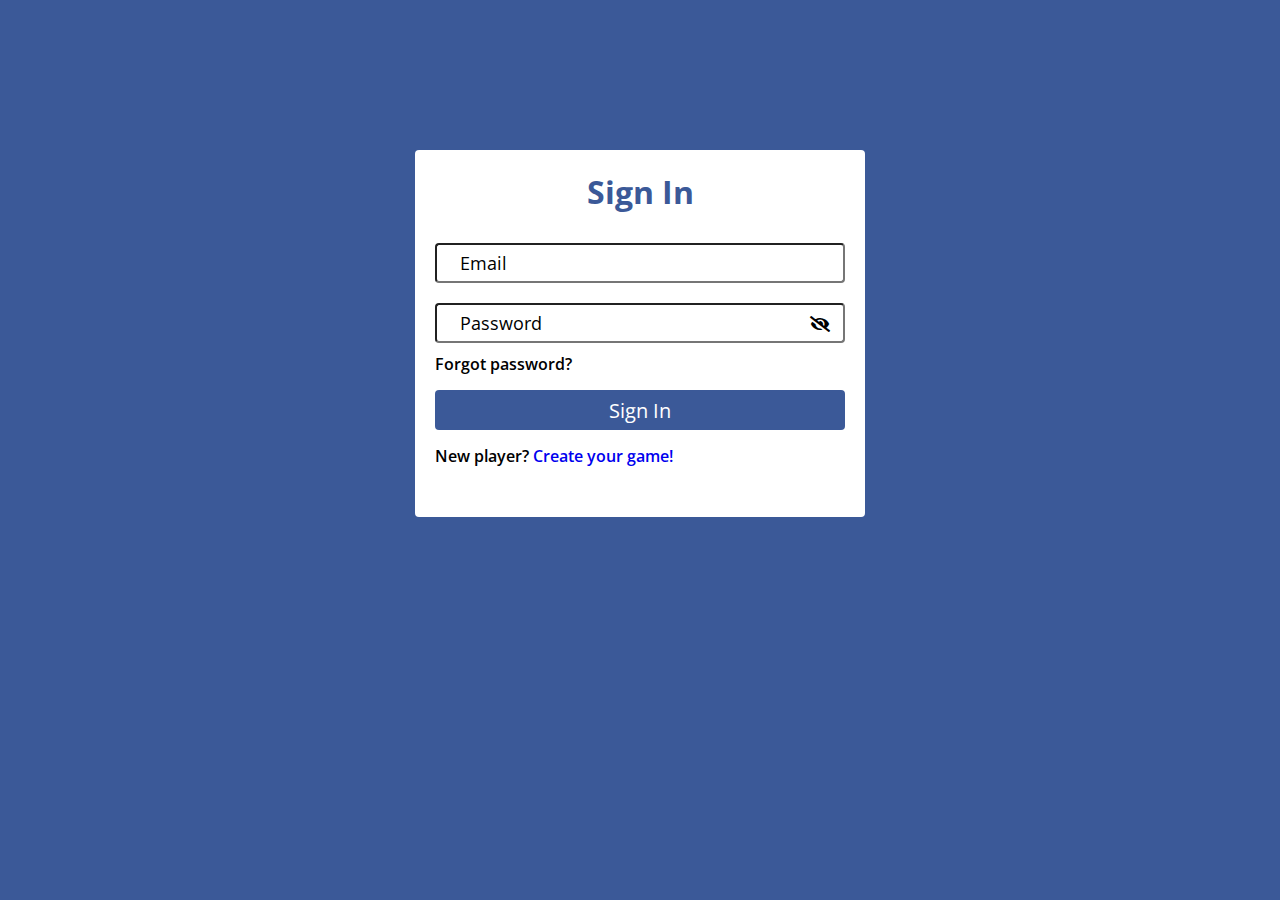
<file: public/index.html>
<!DOCTYPE html>
<html lang="en">
<head>
  <meta charset="UTF-8">
  <meta name="viewport" content="width=device-width, initial-scale=1.0">
  <link rel="stylesheet" href="https://use.fontawesome.com/releases/v5.5.0/css/all.css" type="text/css">
  <link rel="stylesheet" href="style.css">
  <title>Account | Sign in</title>
</head>
<body>
  <div class="sign-in">
    <h2>Sign In</h2>
    <form class="signIn">
      <div class="form-group">
        <input type="email" id="email" onfocus="focussed(id)" onfocusout="notFocussed(id)" autocomplete="off" required/>
        <label for="email">Email</label>
      </div>
      <div class="form-group icon">
        <input type="password" id="password" onfocus="focussed(id)" onfocusout="notFocussed(id)" autocomplete="off" style="margin-bottom: 10px;" required/>
        <label for="password">Password</label>
        <span onclick="icon()"><i class="fas fa-eye-slash"></i></span>
      </div>
      <span></span>
      <p onclick="forgot()">Forgot password?</p>
      <button class="btn">Sign In</button>
      <h3>New player? <a href="sign_up.html">Create your game!</a></h3>
    </form>
  </div>

  <script>

    const icon = () => {
      const spanIcon = document.querySelector('.icon > span');
      if(spanIcon.innerHTML === "<i class=\"fas fa-eye-slash\"></i>"){
        spanIcon.innerHTML = "<i class=\"fas fa-eye\"></i>";
        document.querySelector('#password').setAttribute('type','text');
      }
      else if(spanIcon.innerHTML === "<i class=\"fas fa-eye\"></i>"){
        spanIcon.innerHTML = "<i class=\"fas fa-eye-slash\"></i>";
        document.querySelector('#password').setAttribute('type','password');
      }
    }

    const focussed = (id) => {
      document.querySelector(`#${id}`).style.border = "3px solid #3b5998";
    }

    const notFocussed = (id) => {
      if(document.querySelector(`#${id}`).value === ''){
        document.querySelector(`#${id}`).style.border = "2px solid #000";
      }
    }

    document.querySelector('.signIn').addEventListener('submit',(e)=>{

      e.preventDefault();

      const email = document.querySelector('#email').value;
      const pass = document.querySelector('#password').value;

      const users = JSON.parse(localStorage.getItem('users'));

      for(let i=0; i<users.length; i++){
        if(users[i].Email === email && users[i].Password === pass){
          window.location.href = "home.html";
        }
      }
      document.querySelector('form > span').className = "error";
      document.querySelector('form > span').innerHTML = "Email and Password doesn't match";

      setTimeout(()=>{
        document.querySelector('form > span').classList.remove('error');
        document.querySelector('form > span').innerHTML = "";
      },3000);

    });

    const forgot = (e) => {
      alert("Please don't expect that much, this is just a simple login/logout UI!");
    }

  </script>
</body>
</html>
</file>
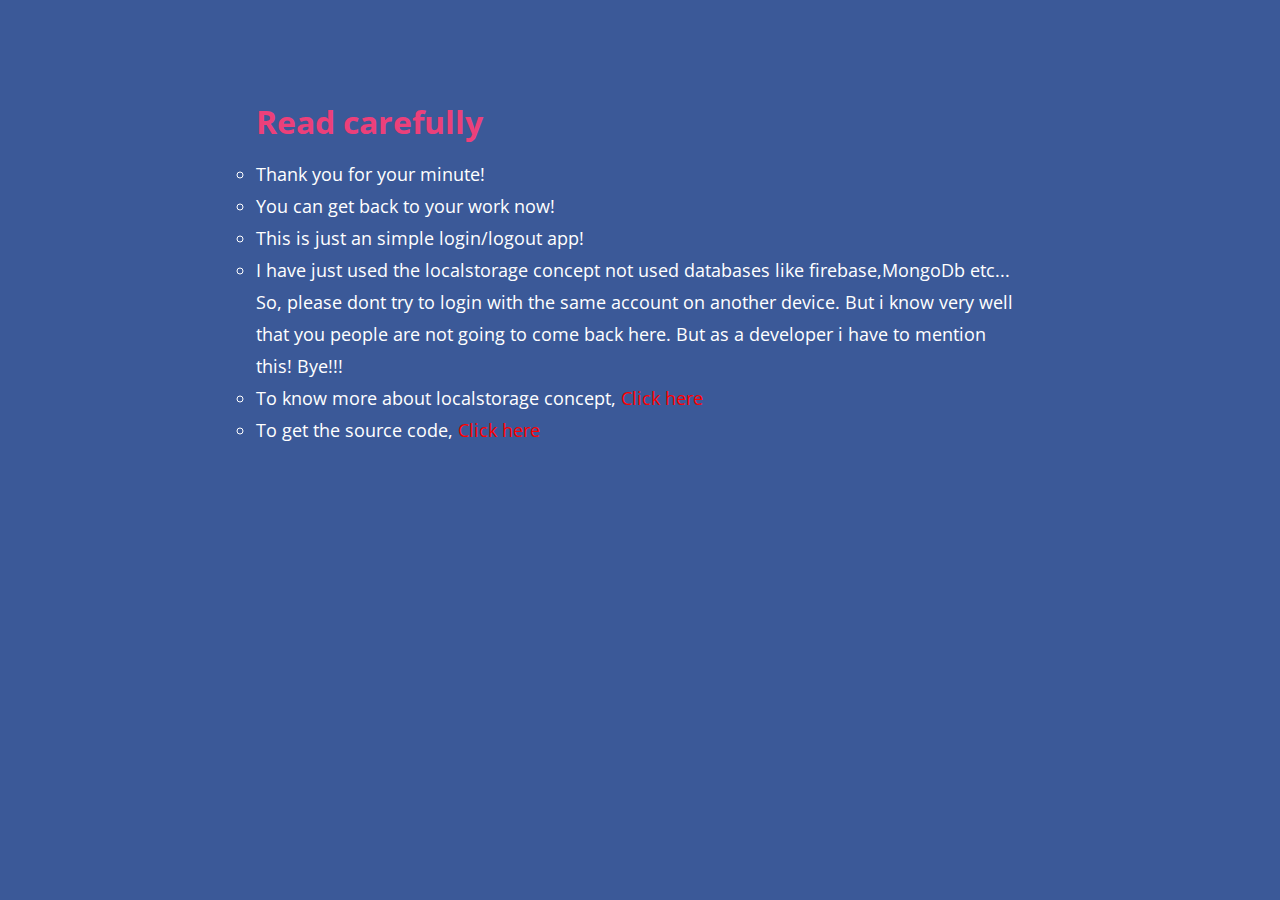
<file: public/home.html>
<!DOCTYPE html>
<html lang="en">
<head>
  <meta charset="UTF-8">
  <meta name="viewport" content="width=device-width, initial-scale=1.0">
  <link rel="stylesheet" href="style.css">
  <title>Home</title>
</head>
<body>
  <div class="home">
    <h2>Read carefully</h2>
    <ul>
      <li>Thank you for your minute!</li>
      <li>You can get back to your work now!</li>
      <li>This is just an simple login/logout app!</li>
      <li>I have just used the localstorage concept not used databases like firebase,MongoDb etc... So, please dont try to login with the same account on another device. But i know very well that you people are not going to come back here. But as a developer i have to mention this! Bye!!!</li>
      <li>To know more about localstorage concept, <a style="text-decoration: dashed;color:red;"  target="_blank" href="https://www.w3schools.com/jsref/prop_win_localstorage.asp">Click here</a></li>
      <li>To get the source code, <a style="color:red;" href="https://github.com/g-rajesh/login-ui" target="_blank">Click here</a></li>
    </ul>
  </div>
</body>
</html>
</file>
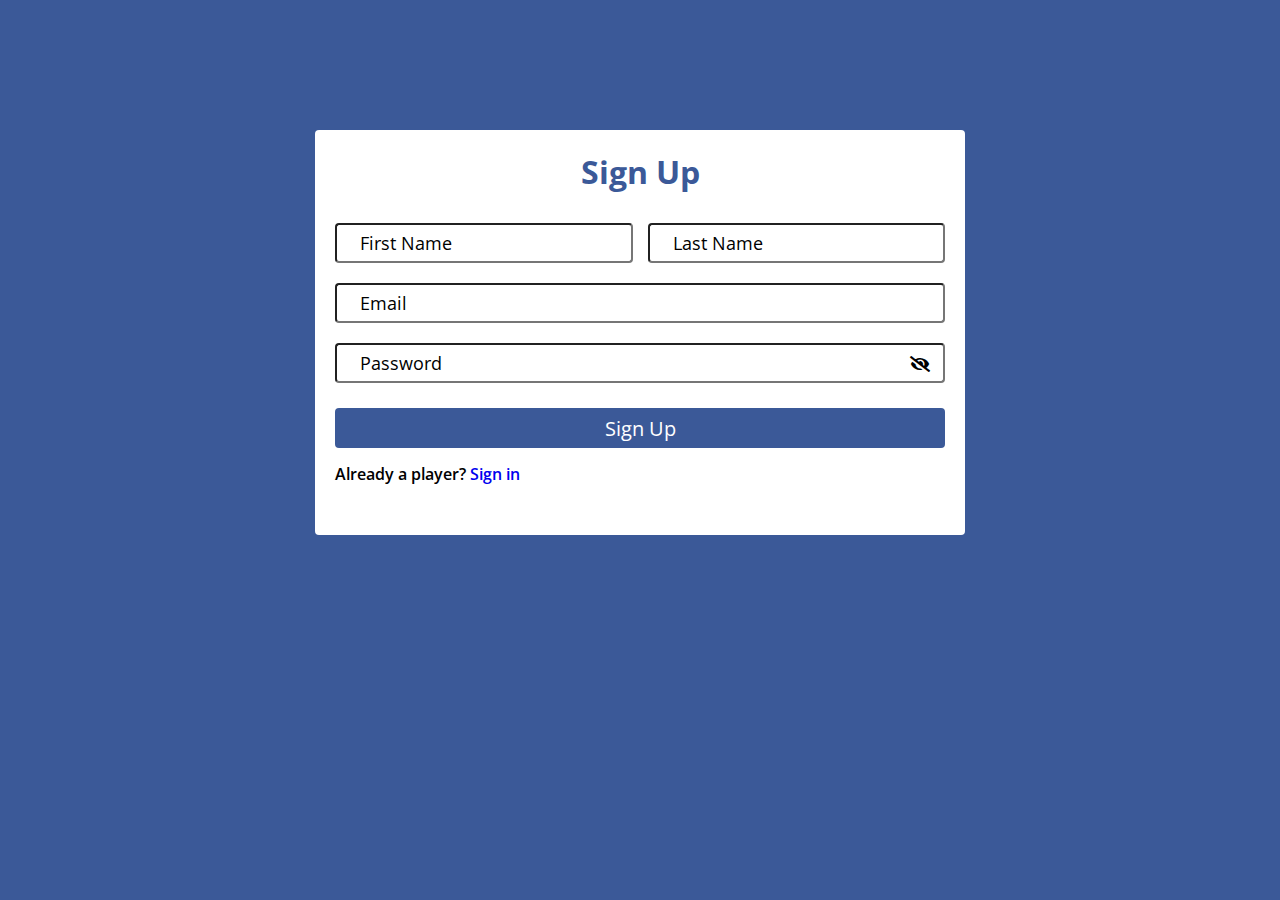
<file: public/sign_up.html>
<!DOCTYPE html>
<html lang="en">
<head>
  <meta charset="UTF-8">
  <meta name="viewport" content="width=device-width, initial-scale=1.0">
  <title>Account | Sign Up</title>
  <link rel="stylesheet" href="style.css">
  <link rel="stylesheet" href="https://use.fontawesome.com/releases/v5.5.0/css/all.css" type="text/css">
</head>
<body>
  <div class="sign-up">
    <h2>Sign Up</h2>
    <form class="signUp">
      <div class="grid">
        <div class="form-group">
          <input id="fname" type="text" onfocus="focussed(id)" onfocusout="notFocussed(id)" autocomplete="off" required/>
          <label>First Name</label>
        </div>
        <div class="form-group">
          <input id="lname" type="text" onfocus="focussed(id)" onfocusout="notFocussed(id)" autocomplete="off" required/>
          <label>Last Name</label>
        </div>
      </div>
      <div class="form-group">
        <input id="email" type="email" onfocus="focussed(id)" onfocusout="notFocussed(id)" autocomplete="off" required/>
        <label>Email</label>
      </div>
      <div class="form-group icon">
        <input type="password" id="password" onfocus="focussed(id)" onfocusout="notFocussed(id)" autocomplete="off" style="margin-bottom: 10px;" required/>
        <label for="password">Password</label>
        <span onclick="icon()"><i class="fas fa-eye-slash"></i></span>
      </div>
      <span></span>
      <button class="btn">Sign Up</button>
      <h3>Already a player? <a href="index.html">Sign in</a></h3>
    </form>
  </div>

  <script>

    const icon = () => {
      const spanIcon = document.querySelector('.icon > span');
      if(spanIcon.innerHTML === "<i class=\"fas fa-eye-slash\"></i>"){
        spanIcon.innerHTML = "<i class=\"fas fa-eye\"></i>";
        document.querySelector('#password').setAttribute('type','text');
      }
      else if(spanIcon.innerHTML === "<i class=\"fas fa-eye\"></i>"){
        spanIcon.innerHTML = "<i class=\"fas fa-eye-slash\"></i>";
        document.querySelector('#password').setAttribute('type','password');
      }
    }

    const focussed = (id) => {
      document.querySelector(`#${id}`).style.border = "3px solid #3b5998";
    }

    const notFocussed = (id) => {
      if(document.querySelector(`#${id}`).value === ''){
        document.querySelector(`#${id}`).style.border = "2px solid #000";
      }
    }

    document.querySelector('.signUp').addEventListener('submit',(e)=>{

    e.preventDefault();

    const fname = document.querySelector('#fname').value;
    const lname = document.querySelector('#lname').value;
    const email = document.querySelector('#email').value;
    const pass = document.querySelector('#password').value;

    if(pass.length < 8){
      document.querySelector('form > span').className = "error";
      document.querySelector('form > span').innerHTML = "Password should contain atleast 8 characters";

      setTimeout(()=>{
        document.querySelector('form > span').classList.remove('error');
        document.querySelector('form > span').innerHTML = "";
      },3000);

    }else{

      let users;

      if(localStorage.getItem('users')){
        users = JSON.parse(localStorage.getItem('users'));
      }else{
        users = [];
      }

      const user = {
        firstName : fname,
        lastName : lname,
        Email : email,
        Password : pass
      }

      users.push(user);
      localStorage.setItem('users',JSON.stringify(users))

      document.querySelector('form > span').className = "success";
      document.querySelector('form > span').innerHTML = "Account created successfully! Click on Sign in";

      setTimeout(()=>{
        window.location.href = "index.html";
      },3000);

    }

    });

  </script>

</body>
</html>
</file>
<file: public/style.css>
@import url('https://fonts.googleapis.com/css2?family=Open+Sans&display=swap');

*{
  margin: 0;
  padding: 0;
  box-sizing: border-box;
  font-family: 'Open Sans', sans-serif;
  text-decoration: none;
}

body{
  background-color: #3b5998;
}

.sign-in{
  width: 450px;
  margin: 150px auto;
  background-color: #fff;
  padding: 20px;
  border-radius: 4px;
}

.sign-in h2,.sign-up h2{
  text-align: center;
  color: #3b5998;
  font-size: 32px;
}

.sign-up{
  width: 650px;
  margin: 130px auto;
  background-color: #fff;
  padding: 20px;
  border-radius: 4px;
}

form{
  margin: 30px 0;
}

form input{
  outline: none;
  padding-left: 25px;
  width: 100%;
  height: 40px;
  border-radius: 4px;
  margin-bottom: 20px;
  font-size: 18px;
  font-weight: 600;
  color: #3b5998;
}

.grid{
  display: grid;
  grid-template-columns: repeat(2,1fr);
  grid-gap: 15px;
}

.form-group{
  position: relative;
}

.form-group label{
  position: absolute;
  top: 0;
  left: 25px;
  top: 8px;
  transition: all 0.2s;
  font-size: 18px;
}

.icon span{
  position: absolute;
  top: 10px;
  right: 15px;
}

.form-group input:focus ~ label,
.form-group input:valid ~ label{
  top: -10px;
  left: 15px;
  background-color: #fff;
  padding: 0 5px;
  font-size: 14px;
  color: #3b5998;
  font-weight: bold;
}

.btn{
  margin-top: 15px;
  border: none;
  outline: none;
  cursor: pointer;
  width: 100%;
  height: 40px;
  border-radius: 4px;
  font-size: 20px;
  background-color: #3b5998;
  color: #fff;
  margin-bottom: 10px;
}

form h3{
  font-size: 16px;
  font-weight: 600;
  margin-top: 5px;
}
form > p{
  cursor: pointer;
  font-weight: 600;
  display: inline;
}

form .error{
  color: red;
  font-size: 14px;
  display: block;
}

form .success{
  color: green;
  font-size: 14px;
  display: block;
}

.home{
  width: 60%;
  margin: 100px auto;
}

.home h2{
  font-size: 32px;
  margin-bottom: 15px;
  color: #ec407a;
}

.home ul{
  list-style: circle;
}

.home ul li{
  font-size: 18px;
  line-height: 32px;
  color: #fff;
}
</file>
